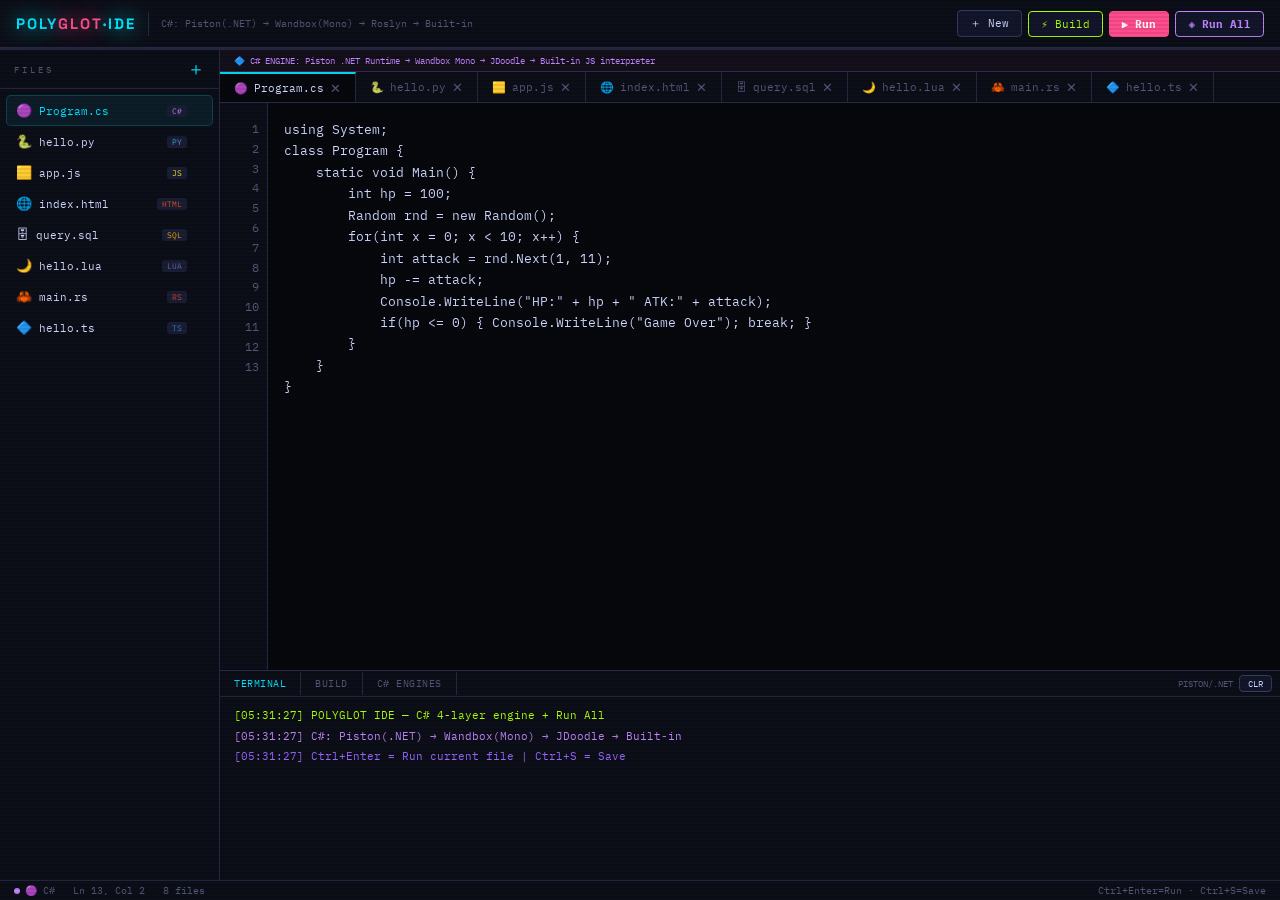
<file: index.html>
<!DOCTYPE html>
<html lang="en">
<head>
<meta charset="UTF-8">
<meta name="viewport" content="width=device-width, initial-scale=1.0">
<title>POLYGLOT IDE</title>
<link href="https://fonts.googleapis.com/css2?family=IBM+Plex+Mono:wght@300;400;600;700&family=Space+Grotesk:wght@400;700;800&display=swap" rel="stylesheet">
<style>
:root{
  --bg:#07080d;--s1:#0d0f18;--s2:#13162a;--s3:#1a1e35;
  --b1:#252942;--b2:#353a60;
  --acc:#00e5ff;--acc2:#ff4d8d;--acc3:#aaff00;--acc4:#ffaa00;--acc5:#c084fc;
  --txt:#d0d8ff;--muted:#525878;--dim:#2a2f55;
  --glow:rgba(0,229,255,0.25);
  --font-ui:'IBM Plex Mono',monospace;
  --font-logo:'Space Grotesk',sans-serif;
}
*{margin:0;padding:0;box-sizing:border-box;}
html,body{height:100%;overflow:hidden;}
body{font-family:var(--font-ui);background:var(--bg);color:var(--txt);display:flex;flex-direction:column;}
body::before{content:'';position:fixed;inset:0;background:repeating-linear-gradient(0deg,transparent,transparent 2px,rgba(0,0,0,.08) 2px,rgba(0,0,0,.08) 4px);pointer-events:none;z-index:9999;}
.topbar{display:flex;align-items:center;gap:12px;padding:0 16px;height:48px;background:var(--s1);border-bottom:1px solid var(--b1);flex-shrink:0;position:relative;z-index:10;}
.logo{font-family:var(--font-logo);font-weight:800;font-size:15px;letter-spacing:2px;color:var(--acc);text-shadow:0 0 20px var(--acc);white-space:nowrap;}
.logo span{color:var(--acc2);text-shadow:0 0 20px var(--acc2);}
.sep{width:1px;height:24px;background:var(--b1);}
.topbar-actions{display:flex;gap:6px;margin-left:auto;align-items:center;}
.btn{display:flex;align-items:center;gap:5px;padding:5px 12px;border-radius:4px;border:1px solid var(--b2);background:var(--s2);color:var(--txt);font-family:var(--font-ui);font-size:11px;cursor:pointer;transition:all .15s;white-space:nowrap;}
.btn:hover:not(:disabled){border-color:var(--acc);color:var(--acc);box-shadow:0 0 12px var(--glow);}
.btn:disabled{opacity:.35;cursor:not-allowed;}
.btn.run{background:var(--acc2);border-color:var(--acc2);color:#fff;font-weight:700;}
.btn.run:hover:not(:disabled){background:#ff1a70;box-shadow:0 0 20px rgba(255,77,141,.5);}
.btn.build{border-color:var(--acc3);color:var(--acc3);}
.btn.build:hover:not(:disabled){background:var(--acc3);color:#000;}
.btn.runall{border-color:var(--acc5);color:var(--acc5);font-weight:700;}
.btn.runall:hover:not(:disabled){background:var(--acc5);color:#000;}
.main{display:flex;flex:1;overflow:hidden;}
.sidebar{width:220px;display:flex;flex-direction:column;background:var(--s1);border-right:1px solid var(--b1);flex-shrink:0;}
.sidebar-hdr{padding:10px 14px;font-size:9px;letter-spacing:3px;color:var(--muted);text-transform:uppercase;border-bottom:1px solid var(--b1);display:flex;align-items:center;justify-content:space-between;}
.sidebar-hdr button{background:none;border:none;color:var(--acc);cursor:pointer;font-size:18px;line-height:1;transition:transform .2s;}
.sidebar-hdr button:hover{transform:rotate(90deg);}
.filelist{flex:1;overflow-y:auto;padding:6px;}
.file-item{display:flex;align-items:center;gap:7px;padding:6px 9px;border-radius:5px;cursor:pointer;font-size:11px;transition:all .12s;border:1px solid transparent;}
.file-item:hover{background:var(--s2);}
.file-item.active{background:rgba(0,229,255,.07);border-color:rgba(0,229,255,.2);}
.file-item.active .fname{color:var(--acc);}
.ficon{font-size:13px;flex-shrink:0;}
.fname{flex:1;overflow:hidden;text-overflow:ellipsis;white-space:nowrap;}
.fbadge{font-size:8px;padding:1px 5px;border-radius:3px;background:var(--s3);color:var(--muted);flex-shrink:0;}
.fdel{background:none;border:none;color:var(--muted);cursor:pointer;font-size:11px;opacity:0;transition:opacity .15s;flex-shrink:0;}
.file-item:hover .fdel{opacity:1;}
.fdel:hover{color:var(--acc2)!important;}
.editor-area{flex:1;display:flex;flex-direction:column;overflow:hidden;}
.cs-info{padding:5px 14px;background:rgba(192,132,252,.06);border-bottom:1px solid rgba(192,132,252,.2);font-size:9px;color:var(--acc5);display:none;align-items:center;gap:8px;}
.cs-info.show{display:flex;}
.tabs{display:flex;background:var(--s1);border-bottom:1px solid var(--b1);overflow-x:auto;flex-shrink:0;}
.tabs::-webkit-scrollbar{height:2px;}
.tab{display:flex;align-items:center;gap:6px;padding:7px 14px;font-size:11px;cursor:pointer;border-right:1px solid var(--b1);white-space:nowrap;color:var(--muted);transition:all .12s;flex-shrink:0;}
.tab:hover{color:var(--txt);background:var(--s2);}
.tab.active{color:var(--txt);background:var(--bg);border-top:2px solid var(--acc);}
.tab-x{background:none;border:none;color:var(--muted);cursor:pointer;font-size:13px;line-height:1;}
.tab-x:hover{color:var(--acc2);}
.editor-wrap{flex:1;display:flex;overflow:hidden;position:relative;}
.empty{position:absolute;inset:0;display:flex;flex-direction:column;align-items:center;justify-content:center;gap:14px;color:var(--muted);}
.empty-glyph{font-size:72px;opacity:.15;}
.empty-title{font-family:var(--font-logo);font-size:22px;font-weight:700;color:var(--dim);}
.linenos{width:48px;background:var(--s1);border-right:1px solid var(--b1);padding:16px 8px;text-align:right;font-size:12px;line-height:1.65;color:var(--muted);overflow:hidden;flex-shrink:0;user-select:none;}
.editor{flex:1;background:transparent;color:var(--txt);font-family:var(--font-ui);font-size:13px;line-height:1.65;padding:16px;border:none;outline:none;resize:none;overflow-y:auto;tab-size:2;white-space:pre;caret-color:var(--acc);}
.runall-bar{height:2px;background:var(--b1);flex-shrink:0;}
.runall-fill{height:100%;background:linear-gradient(90deg,var(--acc5),var(--acc));width:0%;transition:width .4s ease;}
.statusbar{display:flex;align-items:center;gap:18px;padding:3px 14px;background:var(--s1);border-top:1px solid var(--b1);font-size:10px;flex-shrink:0;}
.s-item{display:flex;align-items:center;gap:5px;color:var(--muted);}
.s-dot{width:6px;height:6px;border-radius:50%;background:var(--acc3);}
.s-dot.busy{background:var(--acc4);animation:blink 1s infinite;}
.s-dot.cs{background:var(--acc5);}
@keyframes blink{0%,100%{opacity:1}50%{opacity:.2}}
.output{height:210px;background:var(--s1);border-top:1px solid var(--b1);display:flex;flex-direction:column;flex-shrink:0;}
.out-tabs{display:flex;border-bottom:1px solid var(--b1);align-items:center;flex-shrink:0;}
.out-tab{padding:5px 14px;font-size:10px;letter-spacing:.5px;text-transform:uppercase;cursor:pointer;color:var(--muted);border-right:1px solid var(--b1);transition:color .15s;}
.out-tab:hover{color:var(--txt);}
.out-tab.active{color:var(--acc);}
.out-body{flex:1;overflow-y:auto;padding:8px 14px;font-size:11px;line-height:1.7;}
.out-line{padding:1px 0;white-space:pre-wrap;word-break:break-all;}
.out-line.err{color:#ff5555;}
.out-line.ok{color:var(--acc3);}
.out-line.inf{color:var(--acc);}
.out-line.warn{color:var(--acc4);}
.out-line.out{color:#b8c0e0;}
.out-line.sys{color:#9966ff;}
.out-line.cs{color:var(--acc5);}
.modal-bg{position:fixed;inset:0;background:rgba(0,0,0,.75);display:flex;align-items:center;justify-content:center;z-index:200;opacity:0;pointer-events:none;transition:opacity .2s;backdrop-filter:blur(6px);}
.modal-bg.open{opacity:1;pointer-events:all;}
.modal{background:var(--s1);border:1px solid var(--b2);border-radius:10px;padding:28px;width:400px;box-shadow:0 30px 60px rgba(0,0,0,.6);transform:scale(.95);transition:transform .2s;}
.modal-bg.open .modal{transform:scale(1);}
.modal h3{font-family:var(--font-logo);font-size:16px;margin-bottom:18px;color:var(--acc);}
.fg{margin-bottom:13px;}
.fl{display:block;font-size:9px;color:var(--muted);margin-bottom:5px;letter-spacing:1.5px;text-transform:uppercase;}
.fi,.fs{width:100%;padding:8px 11px;background:var(--bg);border:1px solid var(--b1);color:var(--txt);border-radius:5px;font-family:var(--font-ui);font-size:12px;transition:border-color .2s;}
.fi:focus,.fs:focus{outline:none;border-color:var(--acc);}
.fs option{background:var(--s1);}
.modal-act{display:flex;gap:8px;justify-content:flex-end;margin-top:20px;}
.spin{display:inline-block;animation:spin .6s linear infinite;}
@keyframes spin{to{transform:rotate(360deg)}}
::-webkit-scrollbar{width:5px;height:5px;}
::-webkit-scrollbar-track{background:var(--s1);}
::-webkit-scrollbar-thumb{background:var(--b1);border-radius:3px;}
</style>
</head>
<body>

<div class="topbar">
  <div class="logo">POLY<span>GLOT</span>·IDE</div>
  <div class="sep"></div>
  <div style="font-size:10px;color:var(--muted);">C#: Piston(.NET) → Wandbox(Mono) → Roslyn → Built-in</div>
  <div class="topbar-actions">
    <button class="btn" onclick="openModal()">＋ New</button>
    <button class="btn build" onclick="buildAll()">⚡ Build</button>
    <button class="btn run" id="runBtn" onclick="runCurrent()">▶ Run</button>
    <button class="btn runall" id="runAllBtn" onclick="runAll()">◈ Run All</button>
  </div>
</div>

<div class="runall-bar"><div class="runall-fill" id="raFill"></div></div>

<div class="main">
  <div class="sidebar">
    <div class="sidebar-hdr">Files<button onclick="openModal()">＋</button></div>
    <div class="filelist" id="fileList"></div>
  </div>
  <div class="editor-area">
    <div class="cs-info" id="csInfo">
      🔷 C# ENGINE: Piston .NET Runtime → Wandbox Mono → JDoodle → Built-in JS interpreter
    </div>
    <div class="tabs" id="tabBar"></div>
    <div class="editor-wrap">
      <div class="empty" id="emptyState">
        <div class="empty-glyph">⌨</div>
        <div class="empty-title">No file open</div>
        <button class="btn" onclick="openModal()" style="margin-top:4px;">＋ Create File</button>
      </div>
      <div id="lineNums" class="linenos" style="display:none"></div>
      <textarea id="ed" class="editor" style="display:none" spellcheck="false"
        oninput="onInput()" onscroll="syncScroll()" onkeydown="onKey(event)"
        onclick="updatePos()" onkeyup="updatePos()"></textarea>
    </div>
    <div class="output">
      <div class="out-tabs">
        <div class="out-tab active" id="ot0" onclick="switchTab(0)">TERMINAL</div>
        <div class="out-tab" id="ot1" onclick="switchTab(1)">BUILD</div>
        <div class="out-tab" id="ot2" onclick="showCSInfo()">C# ENGINES</div>
        <div style="margin-left:auto;padding:4px 8px;display:flex;gap:6px;align-items:center;">
          <span id="engLabel" style="font-size:9px;color:var(--muted);"></span>
          <button class="btn" style="padding:2px 8px;font-size:9px;" onclick="clearOut()">CLR</button>
        </div>
      </div>
      <div class="out-body" id="outBody"></div>
    </div>
  </div>
</div>

<div class="statusbar">
  <div class="s-item"><div class="s-dot" id="sDot"></div><span id="sLang">Ready</span></div>
  <div class="s-item" id="sPos">Ln 1, Col 1</div>
  <div class="s-item" id="sFiles">0 files</div>
  <div style="margin-left:auto;" class="s-item">Ctrl+Enter=Run · Ctrl+S=Save</div>
</div>

<div class="modal-bg" id="modal">
  <div class="modal">
    <h3>✦ New File</h3>
    <div class="fg"><label class="fl">File Name</label>
      <input class="fi" id="mName" placeholder="main.cs" onkeydown="if(event.key==='Enter')doCreate()">
    </div>
    <div class="fg"><label class="fl">Language</label>
      <select class="fs" id="mLang" onchange="autoExt()">
        <option value="javascript">JavaScript — eval()</option>
        <option value="typescript">TypeScript — transpile+eval</option>
        <option value="python">Python — Skulpt WASM</option>
        <option value="ruby">Ruby — Opal.js</option>
        <option value="lua">Lua — Fengari WASM</option>
        <option value="csharp">C# — 4-layer engine</option>
        <option value="html">HTML — preview</option>
        <option value="css">CSS — preview</option>
        <option value="sql">SQL — sql.js SQLite</option>
        <option value="brainfuck">Brainfuck — interpreter</option>
        <option value="cpp">C++ — Wandbox API</option>
        <option value="java">Java — Wandbox API</option>
        <option value="rust">Rust — Playground API</option>
        <option value="go">Go — Wandbox API</option>
      </select>
    </div>
    <div class="fg"><label class="fl">Template</label>
      <select class="fs" id="mTpl">
        <option value="blank">Blank</option>
        <option value="hello">Hello World</option>
        <option value="algo">Algorithm</option>
        <option value="fib">Fibonacci</option>
      </select>
    </div>
    <div class="modal-act">
      <button class="btn" onclick="closeModal()">Cancel</button>
      <button class="btn run" onclick="doCreate()">Create</button>
    </div>
  </div>
</div>

<script>
"use strict";

// ═══════════════════════════════════
// LANG CONFIG
// ═══════════════════════════════════
var LANGS = {
  javascript: {ext:'js',   icon:'🟨', label:'JS',   color:'#f7df1e', engine:'eval()'},
  typescript: {ext:'ts',   icon:'🔷', label:'TS',   color:'#3178c6', engine:'ts→eval'},
  python:     {ext:'py',   icon:'🐍', label:'PY',   color:'#4b9cd3', engine:'Skulpt'},
  ruby:       {ext:'rb',   icon:'💎', label:'RB',   color:'#cc342d', engine:'Opal.js'},
  lua:        {ext:'lua',  icon:'🌙', label:'LUA',  color:'#6666aa', engine:'Fengari'},
  csharp:     {ext:'cs',   icon:'🟣', label:'C#',   color:'#c084fc', engine:'Piston/.NET'},
  html:       {ext:'html', icon:'🌐', label:'HTML', color:'#e44d26', engine:'srcdoc'},
  css:        {ext:'css',  icon:'🎨', label:'CSS',  color:'#264de4', engine:'preview'},
  sql:        {ext:'sql',  icon:'🗄', label:'SQL',  color:'#f0a500', engine:'sql.js'},
  brainfuck:  {ext:'bf',   icon:'🧠', label:'BF',   color:'#7e4cc9', engine:'interp'},
  cpp:        {ext:'cpp',  icon:'⚙',  label:'C++',  color:'#9c033a', engine:'Wandbox'},
  java:       {ext:'java', icon:'☕', label:'JV',   color:'#f89820', engine:'Wandbox'},
  rust:       {ext:'rs',   icon:'🦀', label:'RS',   color:'#ce422b', engine:'Playground'},
  go:         {ext:'go',   icon:'🐹', label:'GO',   color:'#00acd7', engine:'Wandbox'},
};

// ═══════════════════════════════════
// TEMPLATES
// ═══════════════════════════════════
var TPL = {
  javascript: {
    blank: '// JavaScript\n',
    hello: 'console.log("Hello, World!");\nconsole.log("JS via eval()");\n',
    algo:  'function mergeSort(arr){\n  if(arr.length<=1)return arr;\n  var mid=Math.floor(arr.length/2);\n  return merge(mergeSort(arr.slice(0,mid)),mergeSort(arr.slice(mid)));\n}\nfunction merge(a,b){\n  var r=[],i=0,j=0;\n  while(i<a.length&&j<b.length)r.push(a[i]<=b[j]?a[i++]:b[j++]);\n  return r.concat(a.slice(i)).concat(b.slice(j));\n}\nvar arr=[38,27,43,3,9,82,10];\nconsole.log("Input:",arr.join(", "));\nconsole.log("Sorted:",mergeSort(arr).join(", "));\n',
    fib:   'var a=0,b=1,r=[];\nfor(var i=0;i<15;i++){r.push(a);var t=a+b;a=b;b=t;}\nconsole.log("Fibonacci:",r.join(", "));\nconsole.log("Sum:",r.reduce(function(x,y){return x+y;},0));\n',
  },
  typescript: {
    blank: '// TypeScript\n',
    hello: 'const msg: string = "Hello, TypeScript!";\nconsole.log(msg);\n',
    algo:  'function quickSort(arr: number[]): number[] {\n  if(arr.length<=1) return arr;\n  const p=arr[Math.floor(arr.length/2)];\n  return [...quickSort(arr.filter(x=>x<p)),...arr.filter(x=>x===p),...quickSort(arr.filter(x=>x>p))];\n}\nconst d: number[]=[64,34,25,12,22,11,90];\nconsole.log("Sorted:",quickSort(d).join(", "));\n',
    fib:   'function fib(n: number): number[] {\n  const s: number[]=[];\n  let a=0,b=1;\n  for(let i=0;i<n;i++){s.push(a);[a,b]=[b,a+b];}\n  return s;\n}\nconsole.log("Fibonacci:",fib(15).join(", "));\n',
  },
  python: {
    blank: '# Python (Skulpt)\n',
    hello: 'print("Hello, World!")\nprint(2+2)\n',
    algo:  'def qsort(a):\n    if len(a)<=1: return a\n    p=a[len(a)//2]\n    return qsort([x for x in a if x<p])+[x for x in a if x==p]+qsort([x for x in a if x>p])\nprint(qsort([38,27,43,3,9,82,10]))\n',
    fib:   'a,b,r=0,1,[]\nfor i in range(15):\n    r.append(a);a,b=b,a+b\nprint("Fibonacci:",r)\nprint("Sum:",sum(r))\n',
  },
  ruby: {
    blank: '# Ruby (Opal.js)\n',
    hello: 'puts "Hello, World!"\nputs (1..5).map{|i| i*i}.inspect\n',
    algo:  'def qs(a)\n  return a if a.length<=1\n  p=a[a.length/2]\n  [qs(a.select{|x|x<p}),a.select{|x|x==p},qs(a.select{|x|x>p})].flatten\nend\nputs qs([38,27,43,3,9,82,10]).inspect\n',
    fib:   'a,b,r=0,1,[]\n15.times{r<<a;a,b=b,a+b}\nputs r.inspect\n',
  },
  lua: {
    blank: '-- Lua (Fengari)\n',
    hello: 'print("Hello, World!")\nprint(string.format("2^10 = %d", 2^10))\n',
    algo:  'local d={38,27,43,3,9,82,10}\ntable.sort(d)\nprint("Sorted: "..table.concat(d,", "))\n',
    fib:   'local a,b,r=0,1,{}\nfor i=1,15 do r[i]=a;local t=a+b;a=b;b=t end\nprint("Fibonacci: "..table.concat(r,", "))\n',
  },
  csharp: {
    blank: 'using System;\nclass Program {\n    static void Main() {\n        \n    }\n}\n',
    hello: 'using System;\nclass Program {\n    static void Main() {\n        Console.WriteLine("Hello, World!");\n        for(int i=1;i<=5;i++)\n            Console.WriteLine("Line "+i);\n    }\n}\n',
    algo:  'using System;\nclass Program {\n    static void Main() {\n        int hp=100;\n        Random rnd=new Random();\n        for(int x=0;x<10;x++) {\n            int attack=rnd.Next(1,11);\n            hp-=attack;\n            Console.WriteLine("HP:"+hp+" ATTACK:"+attack);\n            if(hp<=0){Console.WriteLine("Game Over");break;}\n        }\n    }\n}\n',
    fib:   'using System;\nclass Program {\n    static void Main() {\n        long[] f=new long[15];\n        f[0]=0;f[1]=1;\n        for(int i=2;i<15;i++) f[i]=f[i-1]+f[i-2];\n        long sum=0;\n        for(int i=0;i<15;i++){Console.Write(f[i]+(i<14?", ":"\\n"));sum+=f[i];}\n        Console.WriteLine("Sum: "+sum);\n    }\n}\n',
  },
  html: {
    blank: '<!DOCTYPE html>\n<html>\n<head><meta charset="UTF-8"><title>Page</title></head>\n<body>\n\n</body>\n</html>\n',
    hello: '<!DOCTYPE html>\n<html>\n<head><meta charset="UTF-8"><style>body{margin:0;display:grid;place-items:center;min-height:100vh;background:#07080d;}h1{font-size:3rem;background:linear-gradient(90deg,#00e5ff,#ff4d8d);-webkit-background-clip:text;-webkit-text-fill-color:transparent;font-family:monospace;}</style></head>\n<body><h1>Hello, World!</h1></body>\n</html>\n',
    algo:  '<!DOCTYPE html><html><head><meta charset="UTF-8"><style>body{background:#07080d;font-family:monospace;padding:32px;color:#d0d8ff}.bar{display:inline-block;background:linear-gradient(0deg,#00e5ff,#ff4d8d);margin:2px;vertical-align:bottom;width:28px}</style></head><body><h2 style="color:#00e5ff">Chart</h2><div id="c"></div><script>var d=[38,27,43,3,9,82,10,55,17,64];d.forEach(function(v){var b=document.createElement("div");b.className="bar";b.style.height=v*2+"px";document.getElementById("c").appendChild(b);});<\/script></body></html>\n',
    fib:   '<!DOCTYPE html><html><head><meta charset="UTF-8"><style>body{background:#07080d;font-family:monospace;padding:32px;color:#d0d8ff}span{display:inline-block;padding:4px 8px;margin:3px;background:#13162a;border:1px solid #252942;border-radius:4px;color:#aaff00}</style></head><body><h2 style="color:#00e5ff">Fibonacci</h2><div id="o"></div><script>var a=0,b=1;for(var i=0;i<15;i++){document.getElementById("o").innerHTML+="<span>"+a+"<\/span>";var t=a+b;a=b;b=t;}<\/script></body></html>\n',
  },
  css: {
    blank: '/* CSS */\n',
    hello: 'body{font-family:sans-serif;background:#07080d;color:#d0d8ff;display:grid;place-items:center;min-height:100vh;}\nh1{background:linear-gradient(90deg,#00e5ff,#ff4d8d);-webkit-background-clip:text;-webkit-text-fill-color:transparent;font-size:2.5rem;}\n',
    algo:  '.card{background:#13162a;border:1px solid #252942;border-radius:12px;padding:24px;transition:transform .2s;}\n.card:hover{transform:translateY(-4px);}\n',
    fib:   '/* no fib template for CSS */\n',
  },
  sql: {
    blank: '-- SQLite (sql.js)\n',
    hello: 'CREATE TABLE hello(id INTEGER PRIMARY KEY, msg TEXT);\nINSERT INTO hello(msg) VALUES("Hello!"),("SQL works!");\nSELECT * FROM hello;\n',
    algo:  'WITH RECURSIVE cnt(n) AS(SELECT 2 UNION ALL SELECT n+1 FROM cnt WHERE n<30)\nSELECT n AS prime FROM cnt WHERE NOT EXISTS(SELECT 1 FROM cnt d WHERE d.n>1 AND d.n<cnt.n AND cnt.n%d.n=0);\n',
    fib:   'WITH RECURSIVE fib(a,b,step) AS(SELECT 0,1,0 UNION ALL SELECT b,a+b,step+1 FROM fib WHERE step<14)\nSELECT a AS fibonacci FROM fib;\n',
  },
  brainfuck: {
    blank: '[ Brainfuck ]\n',
    hello: '++++++++[>++++[>++>+++>+++>+<<<<-]>+>+>->>+[<]<-]>>.>---.+++++++..+++.>>.<-.<.+++.------.--------.>>+.>++.',
    algo:  '',
    fib:   '',
  },
  cpp: {
    blank: '#include <iostream>\nusing namespace std;\nint main(){\n    \n    return 0;\n}\n',
    hello: '#include <iostream>\nusing namespace std;\nint main(){\n    cout<<"Hello, World!"<<endl;\n    return 0;\n}\n',
    algo:  '#include <iostream>\n#include <vector>\nusing namespace std;\nvoid qs(vector<int>&a,int lo,int hi){\n  if(lo>=hi)return;\n  int p=a[hi],i=lo-1;\n  for(int j=lo;j<hi;j++)if(a[j]<=p)swap(a[++i],a[j]);\n  swap(a[i+1],a[hi]);int m=i+1;\n  qs(a,lo,m-1);qs(a,m+1,hi);\n}\nint main(){\n  vector<int>v={64,34,25,12,22,11,90};\n  qs(v,0,v.size()-1);\n  for(int x:v)cout<<x<<" ";\n  cout<<endl;return 0;\n}\n',
    fib:   '#include <iostream>\nusing namespace std;\nint main(){\n  long long a=0,b=1;\n  for(int i=0;i<15;i++){cout<<a<<(i<14?", ":"\\n");long long t=a+b;a=b;b=t;}\n  return 0;\n}\n',
  },
  java: {
    blank: 'public class Main{\n    public static void main(String[] args){\n        \n    }\n}\n',
    hello: 'public class Main{\n    public static void main(String[] args){\n        System.out.println("Hello, World!");\n    }\n}\n',
    algo:  'import java.util.*;\npublic class Main{\n  public static void main(String[] args){\n    int[] d={64,34,25,12,22,11,90};\n    Arrays.sort(d);\n    System.out.println(Arrays.toString(d));\n  }\n}\n',
    fib:   'import java.util.*;\npublic class Main{\n  public static void main(String[] args){\n    long[] f=new long[15];f[0]=0;f[1]=1;\n    for(int i=2;i<15;i++)f[i]=f[i-1]+f[i-2];\n    System.out.println(Arrays.toString(f));\n  }\n}\n',
  },
  rust: {
    blank: 'fn main(){\n    \n}\n',
    hello: 'fn main(){\n    println!("Hello, World!");\n}\n',
    algo:  'fn main(){\n    let mut v=vec![64,34,25,12,22,11,90];\n    v.sort();\n    println!("{:?}",v);\n}\n',
    fib:   'fn main(){\n    let mut f=vec![0u64,1];\n    for i in 2..15{f.push(f[i-1]+f[i-2]);}\n    println!("{:?}",f);\n}\n',
  },
  go: {
    blank: 'package main\nimport "fmt"\nfunc main(){\n    \n}\n',
    hello: 'package main\nimport "fmt"\nfunc main(){\n    fmt.Println("Hello, World!")\n}\n',
    algo:  'package main\nimport("fmt";"sort")\nfunc main(){\n    d:=[]int{64,34,25,12,22,11,90}\n    sort.Ints(d)\n    fmt.Println(d)\n}\n',
    fib:   'package main\nimport "fmt"\nfunc main(){\n    f:=make([]int,15);f[0]=0;f[1]=1\n    for i:=2;i<15;i++{f[i]=f[i-1]+f[i-2]}\n    fmt.Println(f)\n}\n',
  },
};

// ═══════════════════════════════════
// STATE
// ═══════════════════════════════════
var files = {};
var tabs  = [];
var active = null;

// ═══════════════════════════════════
// ENGINE: JavaScript
// ═══════════════════════════════════
function execJS(code) {
  var out = [];
  var con = {
    log:   function() { out.push({t:'out', v:Array.from(arguments).map(fmtV).join(' ')}); },
    error: function() { out.push({t:'err', v:'Error: '+Array.from(arguments).join(' ')}); },
    warn:  function() { out.push({t:'warn',v:'Warn: '+Array.from(arguments).join(' ')}); },
    info:  function() { out.push({t:'inf', v:Array.from(arguments).join(' ')}); },
  };
  try { new Function('console', code)(con); }
  catch(e) { out.push({t:'err', v:'RuntimeError: '+e.message}); }
  return out;
}
function fmtV(v) {
  if(v===null) return 'null';
  if(v===undefined) return 'undefined';
  if(typeof v==='string') return v;
  if(Array.isArray(v)) return '['+v.map(fmtV).join(', ')+']';
  try { return JSON.stringify(v); } catch(e) { return String(v); }
}

// ═══════════════════════════════════
// ENGINE: TypeScript
// ═══════════════════════════════════
function execTS(code) {
  var js = code
    .replace(/^interface\s+\w+[^{]*\{[^}]*\}/gm, '')
    .replace(/^type\s+\w+\s*=[^\n]+/gm, '')
    .replace(/\b(private|public|protected|readonly|abstract|override)\s+/g, '')
    .replace(/:\s*(string|number|boolean|void|any|never|unknown|null|undefined|object)\s*(?=\s*[=,);>\n{])/g, '')
    .replace(/\)\s*:\s*\w[\w<>\[\]|& ]*\s*\{/g, ') {')
    .replace(/\bas\s+\w[\w<>\[\]]*\b/g, '')
    .replace(/(\w)!/g, '$1')
    .replace(/function\s+(\w+)\s*<[^(]*>/g, 'function $1');
  return execJS(js);
}

// ═══════════════════════════════════
// ENGINE: Python (Skulpt)
// ═══════════════════════════════════
function execPython(code) {
  return new Promise(function(resolve) {
    function run() {
      var out = [];
      Sk.configure({
        output: function(txt) {
          txt.split('\n').forEach(function(l) { if(l) out.push({t:'out',v:l}); });
        },
        read: function(x) {
          if(Sk.builtinFiles && Sk.builtinFiles.files[x]) return Sk.builtinFiles.files[x];
          throw new Error("File not found: '"+x+"'");
        },
        execLimit: 10000,
      });
      Sk.misceval.asyncToPromise(function() {
        return Sk.importMainWithBody('<stdin>', false, code, true);
      }).then(
        function() { resolve(out.length ? out : [{t:'inf',v:'(no output)'}]); },
        function(e) { out.push({t:'err',v:'PythonError: '+e.toString()}); resolve(out); }
      );
    }
    if(window.Sk) { run(); return; }
    var s1 = document.createElement('script');
    s1.src = 'https://skulpt.org/js/skulpt.min.js';
    s1.onload = function() {
      var s2 = document.createElement('script');
      s2.src = 'https://skulpt.org/js/skulpt-stdlib.js';
      s2.onload = run;
      s2.onerror = function() { resolve([{t:'err',v:'Skulpt stdlib failed'}]); };
      document.head.appendChild(s2);
    };
    s1.onerror = function() { resolve([{t:'err',v:'Skulpt failed to load'}]); };
    document.head.appendChild(s1);
  });
}

// ═══════════════════════════════════
// ENGINE: Ruby (Opal)
// ═══════════════════════════════════
function execRuby(code) {
  return new Promise(function(resolve) {
    function run() {
      try {
        var out = [];
        Opal.config.unsupported_features_severity = 'ignore';
        var js = Opal.compile(code);
        var fn = new Function('Opal',
          'var _o=[];' +
          'if(Opal.gvars.$stdout){Opal.gvars.$stdout.$write=function(s){_o.push(s);return s.length;};}' +
          'try{'+js+'}catch(e){_o.push("Error: "+e.message);}' +
          'return _o;'
        );
        fn(Opal).forEach(function(line) {
          line.split('\n').forEach(function(l) { if(l) out.push({t:'out',v:l}); });
        });
        resolve(out.length ? out : [{t:'inf',v:'(no output)'}]);
      } catch(e) { resolve([{t:'err',v:'RubyError: '+e.message}]); }
    }
    if(window.Opal) { run(); return; }
    var s = document.createElement('script');
    s.src = 'https://cdn.opalrb.com/opal/current/opal.min.js';
    s.onload = function() {
      var s2 = document.createElement('script');
      s2.src = 'https://cdn.opalrb.com/opal/current/opal-parser.min.js';
      s2.onload = run;
      s2.onerror = run;
      document.head.appendChild(s2);
    };
    s.onerror = function() { resolve([{t:'err',v:'Opal.js failed'}]); };
    document.head.appendChild(s);
  });
}

// ═══════════════════════════════════
// ENGINE: Lua (Fengari)
// ═══════════════════════════════════
function execLua(code) {
  return new Promise(function(resolve) {
    function run() {
      try {
        var out = [];
        var L = fengari.lauxlib.luaL_newstate();
        fengari.lualib.luaL_openlibs(L);
        var lua = fengari.lua, fg = fengari.fengari;
        lua.lua_pushcfunction(L, function(ls) {
          var n = lua.lua_gettop(ls), parts = [];
          for(var i=1;i<=n;i++) {
            var v = lua.lua_tostring(ls,i);
            parts.push(v ? fg.to_jsstring(v) : String(lua.lua_type(ls,i)));
          }
          out.push({t:'out',v:parts.join('\t')});
          return 0;
        });
        lua.lua_setglobal(L, fg.to_luastring('print'));
        var r = fengari.lauxlib.luaL_dostring(L, fg.to_luastring(code));
        if(r !== lua.LUA_OK) {
          var err = fg.to_jsstring(lua.lua_tostring(L,-1));
          out.push({t:'err',v:'LuaError: '+err});
        }
        resolve(out.length ? out : [{t:'inf',v:'(no output)'}]);
      } catch(e) { resolve([{t:'err',v:'LuaError: '+e.message}]); }
    }
    if(window.fengari) { run(); return; }
    var s = document.createElement('script');
    s.src = 'https://fengari.io/static/js/fengari-web.js';
    s.onload = run;
    s.onerror = function() { resolve([{t:'err',v:'Fengari failed'}]); };
    document.head.appendChild(s);
  });
}

// ═══════════════════════════════════
// ENGINE: SQL (sql.js)
// ═══════════════════════════════════
var SQL_ENGINE = null;
function execSQL(code) {
  return new Promise(function(resolve) {
    function run() {
      var out = [];
      try {
        var db = new SQL_ENGINE.Database();
        var stmts = code.split(';').map(function(s){return s.trim();}).filter(Boolean);
        stmts.forEach(function(stmt) {
          try {
            var res = db.exec(stmt);
            if(res.length) {
              res.forEach(function(r) {
                out.push({t:'inf', v:'┌ '+r.columns.join(' | ')});
                r.values.forEach(function(row) {
                  out.push({t:'out', v:'| '+row.join(' | ')});
                });
                out.push({t:'inf', v:'└─ '+r.values.length+' row(s)'});
              });
            } else {
              out.push({t:'ok', v:'OK: '+stmt.substring(0,50)});
            }
          } catch(e) { out.push({t:'err', v:'SQL: '+e.message}); }
        });
        db.close();
        resolve(out.length ? out : [{t:'inf',v:'(no output)'}]);
      } catch(e) { resolve([{t:'err',v:'sql.js: '+e.message}]); }
    }
    function loadAndRun() {
      if(SQL_ENGINE) { run(); return; }
      initSqlJs({locateFile: function(f){ return 'https://cdnjs.cloudflare.com/ajax/libs/sql.js/1.10.3/'+f; }})
        .then(function(eng){ SQL_ENGINE=eng; run(); })
        .catch(function(e){ resolve([{t:'err',v:'sql.js init: '+e.message}]); });
    }
    if(window.initSqlJs) { loadAndRun(); return; }
    var s = document.createElement('script');
    s.src = 'https://cdnjs.cloudflare.com/ajax/libs/sql.js/1.10.3/sql-wasm.js';
    s.onload = loadAndRun;
    s.onerror = function() { resolve([{t:'err',v:'sql.js failed to load'}]); };
    document.head.appendChild(s);
  });
}

// ═══════════════════════════════════
// ENGINE: HTML
// ═══════════════════════════════════
function execHTML(code) {
  var w = window.open('', '_blank');
  if(!w) return Promise.resolve([{t:'warn',v:'Popup blocked! Allow popups.'}]);
  w.document.write(code);
  w.document.close();
  return Promise.resolve([{t:'ok',v:'HTML opened in new tab'}]);
}

// ═══════════════════════════════════
// ENGINE: CSS
// ═══════════════════════════════════
function execCSS(code) {
  var html = '<!DOCTYPE html><html><head><meta charset="UTF-8"><style>body{font-family:monospace;background:#07080d;color:#d0d8ff;padding:32px;}\n'+code+'</style></head><body><h1>CSS Preview</h1><p>Sample paragraph</p><div class="card">Card element</div></body></html>';
  var w = window.open('', '_blank');
  if(!w) return Promise.resolve([{t:'warn',v:'Popup blocked!'}]);
  w.document.write(html);
  w.document.close();
  return Promise.resolve([{t:'ok',v:'CSS preview opened'}]);
}

// ═══════════════════════════════════
// ENGINE: Brainfuck
// ═══════════════════════════════════
function execBrainfuck(code) {
  var clean = code.replace(/[^><+\-.,[\]]/g,'');
  var mem = new Uint8Array(30000);
  var mp=0, ip=0, ops=0, output='';
  var jumps={}, stack=[];
  for(var i=0;i<clean.length;i++){
    if(clean[i]==='[') stack.push(i);
    else if(clean[i]===']'){
      var j=stack.pop();
      if(j===undefined) return [{t:'err',v:'Unmatched ]'}];
      jumps[j]=i; jumps[i]=j;
    }
  }
  if(stack.length) return [{t:'err',v:'Unmatched ['}];
  while(ip<clean.length && ops<5000000){
    ops++;
    switch(clean[ip]){
      case '>': mp=(mp+1)%30000; break;
      case '<': mp=(mp-1+30000)%30000; break;
      case '+': mem[mp]=(mem[mp]+1)&0xFF; break;
      case '-': mem[mp]=(mem[mp]-1+256)&0xFF; break;
      case '.': output+=String.fromCharCode(mem[mp]); break;
      case ',': mem[mp]=0; break;
      case '[': if(!mem[mp]) ip=jumps[ip]; break;
      case ']': if(mem[mp])  ip=jumps[ip]; break;
    }
    ip++;
  }
  var out=[];
  if(ops>=5000000) out.push({t:'warn',v:'5M ops limit reached'});
  if(output) output.split('\n').forEach(function(l){out.push({t:'out',v:l});});
  else out.push({t:'inf',v:'(no output)'});
  return Promise.resolve(out);
}

// ═══════════════════════════════════
// ENGINE: Wandbox (C++/Java/Go)
// ═══════════════════════════════════
function execWandbox(code, compiler, options) {
  options = options || '';
  var out = [{t:'inf',v:'Wandbox ('+compiler+')...'}];
  return fetch('https://wandbox.org/api/compile.json', {
    method: 'POST',
    headers: {'Content-Type':'application/json'},
    body: JSON.stringify({compiler:compiler, code:code, options:options, stdin:''}),
    signal: AbortSignal.timeout(30000),
  }).then(function(r){ return r.json(); }).then(function(d){
    if(d.program_output) d.program_output.split('\n').forEach(function(l){if(l)out.push({t:'out',v:l});});
    if(d.compiler_error) d.compiler_error.split('\n').forEach(function(l){if(l)out.push({t:'err',v:l});});
    if(d.program_error)  d.program_error.split('\n').forEach(function(l){if(l)out.push({t:'err',v:l});});
    if(!d.program_output && !d.compiler_error && !d.program_error) out.push({t:'inf',v:'(no output)'});
    else if(!d.compiler_error) out.push({t:'ok',v:'Wandbox OK'});
    return out;
  }).catch(function(e){ out.push({t:'err',v:'Wandbox: '+e.message}); return out; });
}
function execCPP(code)  { return execWandbox(code,'gcc-head','-std=c++20 -O2'); }
function execJava(code) { return execWandbox(code,'openjdk-head',''); }
function execGo(code)   { return execWandbox(code,'go-head',''); }

// ═══════════════════════════════════
// ENGINE: Rust Playground
// ═══════════════════════════════════
function execRust(code) {
  var out = [{t:'inf',v:'Rust Playground...'}];
  return fetch('https://play.rust-lang.org/execute', {
    method: 'POST',
    headers: {'Content-Type':'application/json'},
    body: JSON.stringify({channel:'stable',mode:'debug',edition:'2021',crateType:'bin',tests:false,code:code,backtrace:false}),
    signal: AbortSignal.timeout(30000),
  }).then(function(r){ return r.json(); }).then(function(d){
    if(d.stdout) d.stdout.split('\n').forEach(function(l){if(l)out.push({t:'out',v:l});});
    if(d.stderr) d.stderr.split('\n').forEach(function(l){
      if(l && !l.startsWith('   Compiling') && !l.startsWith('    Finished'))
        out.push({t:l.includes('error')?'err':'warn',v:l});
    });
    if(!d.stdout && !d.stderr) out.push({t:'inf',v:'(no output)'});
    if(d.stdout) out.push({t:'ok',v:'Rust OK'});
    return out;
  }).catch(function(e){ out.push({t:'err',v:'Rust: '+e.message}); return out; });
}

// ═══════════════════════════════════
// ENGINE: C# — 4-layer
// ═══════════════════════════════════

// Layer 1: Piston API (free, real .NET)
function tryPiston(code) {
  return fetch('https://emkc.org/api/v2/piston/execute', {
    method: 'POST',
    headers: {'Content-Type':'application/json'},
    body: JSON.stringify({
      language: 'csharp', version: '*',
      files: [{name:'Program.cs', content:code}],
      stdin:'', args:[], compile_timeout:15000, run_timeout:10000,
    }),
    signal: AbortSignal.timeout(20000),
  }).then(function(r){
    if(!r.ok) return null;
    return r.json();
  }).then(function(d){
    if(!d || d.message) return null;
    var out = [];
    if(d.compile && d.compile.stderr && d.compile.code !== 0) return null;
    if(d.run && d.run.stdout) {
      d.run.stdout.split('\n').forEach(function(l){ if(l!=='' || out.length) out.push({t:'out',v:l}); });
    }
    if(d.run && d.run.stderr) {
      d.run.stderr.split('\n').forEach(function(l){ if(l) out.push({t:'err',v:l}); });
    }
    if(!out.length) return null;
    out.push({t:'cs',v:'Layer 1: Piston (.NET Runtime) OK'});
    return out;
  }).catch(function(){ return null; });
}

// Layer 2: Wandbox Mono
function tryWandboxCS(code) {
  return fetch('https://wandbox.org/api/compile.json', {
    method: 'POST',
    headers: {'Content-Type':'application/json'},
    body: JSON.stringify({compiler:'mono-head', code:code, options:'', stdin:''}),
    signal: AbortSignal.timeout(25000),
  }).then(function(r){ return r.json(); }).then(function(d){
    var out = [];
    if(d.compiler_error && !d.program_output) return null;
    if(d.program_output) d.program_output.split('\n').forEach(function(l){if(l)out.push({t:'out',v:l});});
    if(d.compiler_error) d.compiler_error.split('\n').forEach(function(l){if(l)out.push({t:'warn',v:l});});
    if(!out.length) return null;
    out.push({t:'cs',v:'Layer 2: Wandbox Mono OK'});
    return out;
  }).catch(function(){ return null; });
}

// Layer 3: JDoodle (Mono)
function tryJDoodle(code) {
  return fetch('https://api.jdoodle.com/v1/execute', {
    method: 'POST',
    headers: {'Content-Type':'application/json'},
    body: JSON.stringify({script:code, language:'csharp', versionIndex:'3'}),
    signal: AbortSignal.timeout(15000),
  }).then(function(r){
    if(!r.ok) return null;
    return r.json();
  }).then(function(d){
    if(!d || d.error || d.statusCode===401) return null;
    if(!d.output) return null;
    var out = [];
    d.output.split('\n').forEach(function(l){ if(l) out.push({t:'out',v:l}); });
    out.push({t:'cs',v:'Layer 3: JDoodle (Mono) OK'});
    return out;
  }).catch(function(){ return null; });
}

// Layer 4: Built-in JS interpreter (always works)
function builtinCS(code) {
  var out = [];
  try {
    var src = code.replace(/^\s*using\s+[^;]+;\s*$/gm,'');

    // Extract helper methods
    var helpers = [];
    var mRe = /static\s+(?:bool|int|long|double|float|string|void|char)\s+(\w+)\s*\(([^)]*)\)\s*\{/g;
    var mm;
    while((mm = mRe.exec(src)) !== null){
      if(mm[1]==='Main') continue;
      var bs = mm.index + mm[0].length;
      helpers.push({name:mm[1], params:mm[2], body:extractBody(src,bs)});
    }

    // Extract Main body
    var mainMatch = /static\s+(?:void|async\s+Task)\s+Main\s*\([^)]*\)\s*\{/.exec(src);
    if(!mainMatch){ out.push({t:'err',v:'C#: Main() not found'}); return out; }
    var mb = src.indexOf('{', mainMatch.index) + 1;
    var mainBody = extractBody(src, mb);

    function xp(cs) {
      var js = cs;
      // String interpolation
      js = js.replace(/\$"((?:[^"\\]|\\.)*)"/g, function(_,s){ return '`'+s.replace(/\{([^}]+)\}/g,'${$1}')+'`'; });
      // Console
      js = js.replace(/Console\.WriteLine\s*\(\s*\)\s*;/g,'__pl("");');
      js = js.replace(/Console\.WriteLine\s*\(([^;]+?)\)\s*;/g,'__pl($1);');
      js = js.replace(/Console\.Write\s*\(([^;]+?)\)\s*;/g,'__pw($1);');
      // Random
      js = js.replace(/new\s+Random\s*\(\s*\)/g,'__rnd()');
      js = js.replace(/new\s+Random\s*\(([^)]+)\)/g,'__rnd($1)');
      js = js.replace(/(\w+)\.Next\s*\(([^,)]+),([^)]+)\)/g,'__nx($1,$2,$3)');
      js = js.replace(/(\w+)\.Next\s*\(([^)]+)\)/g,'__nx($1,0,$2)');
      js = js.replace(/(\w+)\.NextDouble\s*\(\s*\)/g,'Math.random()');
      // Types
      js = js.replace(/\b(int|long|double|float|string|bool|char|var|decimal|uint|byte|short)\[\]\s+(\w+)\s*=/g,'let $2 =');
      js = js.replace(/\b(int|long|double|float|string|bool|char|var|decimal|uint|byte|short)\s+(\w+)\s*=/g,'let $2 =');
      js = js.replace(/for\s*\(\s*(int|long|var|uint|byte|short)\s+/g,'for(let ');
      js = js.replace(/new\s+(?:int|long|double|float|string|bool|char)\s*\[\s*\]\s*\{([^}]*)\}/g,'[$1]');
      js = js.replace(/new\s+(?:int|long|double|float|string|bool|char)\s*\[([^\]]+)\]/g,'new Array(Math.floor($1)).fill(0)');
      // Math
      js = js.replace(/Math\.Sqrt\s*\(/g,'Math.sqrt(').replace(/Math\.Abs\s*\(/g,'Math.abs(');
      js = js.replace(/Math\.Pow\s*\(/g,'Math.pow(').replace(/Math\.Floor\s*\(/g,'Math.floor(');
      js = js.replace(/Math\.Ceiling\s*\(/g,'Math.ceil(').replace(/Math\.Round\s*\(/g,'Math.round(');
      js = js.replace(/Math\.Max\s*\(/g,'Math.max(').replace(/Math\.Min\s*\(/g,'Math.min(');
      // String methods
      js = js.replace(/\.Length\b/g,'.length').replace(/\.Count\b/g,'.length');
      js = js.replace(/\.ToString\s*\(\s*\)/g,'.toString()');
      js = js.replace(/\.ToUpper\s*\(\s*\)/g,'.toUpperCase()');
      js = js.replace(/\.ToLower\s*\(\s*\)/g,'.toLowerCase()');
      js = js.replace(/\.Trim\s*\(\s*\)/g,'.trim()');
      js = js.replace(/\.Contains\s*\(/g,'.includes(');
      js = js.replace(/\.StartsWith\s*\(/g,'.startsWith(');
      js = js.replace(/\.EndsWith\s*\(/g,'.endsWith(');
      js = js.replace(/\.IndexOf\s*\(/g,'.indexOf(');
      js = js.replace(/\.Replace\s*\(/g,'.replaceAll(');
      js = js.replace(/\.Substring\s*\(/g,'.substring(');
      js = js.replace(/int\.Parse\s*\(/g,'parseInt(');
      js = js.replace(/double\.Parse\s*\(/g,'parseFloat(');
      js = js.replace(/Convert\.ToInt32\s*\(/g,'Math.round(');
      js = js.replace(/string\.Join\s*\("([^"]*)"\s*,\s*([^)]+)\)/g,'Array.from($2).join("$1")');
      js = js.replace(/String\.Empty\b/g,'""');
      js = js.replace(/Environment\.NewLine\b/g,'"\\n"');
      js = js.replace(/Console\.Clear\s*\(\s*\)\s*;/g,'');
      // Cast
      js = js.replace(/\(\s*(?:int|long|double|float|string|bool|char|decimal)\s*\)\s*/g,'');
      // Access mods
      js = js.replace(/\b(?:private|public|protected|readonly|abstract|override)\s+/g,'');
      // Typed params
      js = js.replace(/\b(?:int|long|double|float|string|bool|char|var|decimal)\s+(\w+)(?=\s*[,)])/g,'$1');
      return js;
    }

    var fullJS = '';
    helpers.forEach(function(m){
      var p = m.params.replace(/\b(?:int|long|double|float|string|bool|char|var|decimal)\s+(\w+)/g,'$1');
      fullJS += 'function '+m.name+'('+p+'){\n'+xp(m.body)+'\n}\n';
    });
    fullJS += xp(mainBody);

    var lines = [], wbuf = [];
    function mkRnd(seed){
      var s = ((seed !== undefined ? seed : Math.random()*2147483647)|0)||12345;
      return { _s:s, ni:function(a,b){ this._s=Math.imul(this._s,1664525)+1013904223|0; return Math.abs(this._s)%(b-a)+a; }};
    }
    var fn = new Function('__pl','__pw','__rnd','__nx','Math','parseInt','parseFloat','"use strict";\n'+fullJS);
    fn(
      function(v){ var p=wbuf.splice(0).join(''); (p+csStr(v)).split('\n').forEach(function(l){lines.push({t:'out',v:l});}); },
      function(v){ wbuf.push(csStr(v)); },
      function(s){ return mkRnd(s); },
      function(r,a,b){ return (r&&r.ni?r:mkRnd()).ni(a|0,b|0); },
      Math, parseInt, parseFloat
    );
    if(wbuf.length) wbuf.join('').split('\n').forEach(function(l){lines.push({t:'out',v:l});});
    lines.forEach(function(l){out.push(l);});
    if(!lines.length) out.push({t:'inf',v:'(no output)'});
    out.push({t:'cs',v:'Layer 4: Built-in interpreter OK'});
  } catch(e) {
    out.push({t:'err',v:'C# Error: '+e.message});
  }
  return out;
}

function extractBody(src, start){
  var depth=1, i=start;
  while(i<src.length && depth>0){
    if(src[i]==='"'){ i++; while(i<src.length && src[i]!=='"'){if(src[i]==='\\')i++;i++;} }
    else if(src[i]==="'"){ i++; while(i<src.length && src[i]!=="'"){if(src[i]==='\\')i++;i++;} }
    else if(src[i]==='{') depth++;
    else if(src[i]==='}'){depth--;if(!depth)break;}
    i++;
  }
  return src.slice(start,i);
}
function csStr(v){ if(v==null)return''; if(typeof v==='boolean')return v?'True':'False'; return String(v); }

// Main C# executor — tries layers in order
function execCSharp(code) {
  var hdr = [{t:'cs',v:'C# engine: trying Piston (.NET) → Wandbox (Mono) → JDoodle → Built-in'}];
  return tryPiston(code).then(function(r){
    if(r) return hdr.concat(r);
    hdr.push({t:'warn',v:'Piston unavailable, trying Wandbox Mono...'});
    return tryWandboxCS(code).then(function(r2){
      if(r2) return hdr.concat(r2);
      hdr.push({t:'warn',v:'Wandbox unavailable, trying JDoodle...'});
      return tryJDoodle(code).then(function(r3){
        if(r3) return hdr.concat(r3);
        hdr.push({t:'warn',v:'Remote APIs unavailable, using built-in interpreter...'});
        return hdr.concat(builtinCS(code));
      });
    });
  });
}

// ═══════════════════════════════════
// DISPATCHER
// ═══════════════════════════════════
function executeFile(name) {
  var f = files[name];
  if(!f) return Promise.resolve([]);
  switch(f.lang){
    case 'javascript': return Promise.resolve(execJS(f.code));
    case 'typescript': return Promise.resolve(execTS(f.code));
    case 'python':     return execPython(f.code);
    case 'ruby':       return execRuby(f.code);
    case 'lua':        return execLua(f.code);
    case 'csharp':     return execCSharp(f.code);
    case 'html':       return execHTML(f.code);
    case 'css':        return execCSS(f.code);
    case 'sql':        return execSQL(f.code);
    case 'brainfuck':  return Promise.resolve(execBrainfuck(f.code));
    case 'cpp':        return execCPP(f.code);
    case 'java':       return execJava(f.code);
    case 'rust':       return execRust(f.code);
    case 'go':         return execGo(f.code);
    default: return Promise.resolve([{t:'warn',v:'No engine for: '+f.lang}]);
  }
}

// ═══════════════════════════════════
// RUN CURRENT
// ═══════════════════════════════════
function runCurrent() {
  if(!active || !files[active]){ log('No file open','warn'); return; }
  save();
  var f = files[active];
  var m = LANGS[f.lang];
  var btn = document.getElementById('runBtn');
  btn.disabled = true;
  btn.innerHTML = '<span class="spin">⟳</span> Running...';
  document.getElementById('sDot').className = 's-dot busy';
  log('▶ '+active+' ['+m.engine+']','inf');
  executeFile(active).then(function(out){
    out.forEach(function(o){ log(o.v, o.t); });
    btn.disabled = false;
    btn.innerHTML = '▶ Run';
    document.getElementById('sDot').className = 's-dot'+(f.lang==='csharp'?' cs':'');
  }).catch(function(e){
    log('Error: '+e.message,'err');
    btn.disabled = false;
    btn.innerHTML = '▶ Run';
    document.getElementById('sDot').className = 's-dot';
  });
}

// ═══════════════════════════════════
// RUN ALL
// ═══════════════════════════════════
function runAll() {
  save();
  var fnames = Object.keys(files);
  if(!fnames.length){ log('No files','warn'); return; }

  var runBtn    = document.getElementById('runBtn');
  var runAllBtn = document.getElementById('runAllBtn');
  var fill      = document.getElementById('raFill');
  runBtn.disabled    = true;
  runAllBtn.disabled = true;
  runAllBtn.innerHTML = '<span class="spin">◈</span> Running All...';
  document.getElementById('sDot').className = 's-dot busy';

  log('','sys');
  log('◈ RUN ALL — '+fnames.length+' file(s)', 'sys');
  log('─────────────────────────────────────────', 'sys');

  var idx = 0;
  var results = [];

  function next() {
    if(idx >= fnames.length) {
      fill.style.width = '100%';
      setTimeout(function(){ fill.style.width='0%'; }, 1500);
      log('', 'sys');
      log('─────────────────────────────────────────', 'sys');
      var ok = results.filter(function(r){return r.ok;}).length;
      log('◈ DONE — '+ok+'/'+fnames.length+' passed', ok===fnames.length?'ok':'warn');
      results.forEach(function(r){
        log('  '+(r.ok?'✓':'✗')+' '+r.name, r.ok?'ok':'err');
      });
      runBtn.disabled    = false;
      runAllBtn.disabled = false;
      runAllBtn.innerHTML = '◈ Run All';
      document.getElementById('sDot').className = 's-dot';
      return;
    }
    fill.style.width = (idx/fnames.length*100)+'%';
    var name = fnames[idx];
    var f = files[name];
    var m = LANGS[f.lang];
    log('', 'sys');
    log('['+(idx+1)+'/'+fnames.length+'] ▶ '+name+' ['+m.engine+']', 'sys');
    executeFile(name).then(function(out){
      var hasErr = false;
      out.forEach(function(o){ log('  '+o.v, o.t); if(o.t==='err') hasErr=true; });
      results.push({name:name, ok:!hasErr});
      log('  '+(hasErr?'✗ FAILED':'✓ OK')+': '+name, hasErr?'err':'ok');
      idx++;
      next();
    }).catch(function(e){
      log('  ✗ ERROR: '+e.message,'err');
      results.push({name:name, ok:false});
      idx++;
      next();
    });
  }
  next();
}

// ═══════════════════════════════════
// BUILD ALL
// ═══════════════════════════════════
function buildAll() {
  var fns = Object.keys(files);
  if(!fns.length){ log('No files','warn'); return; }
  switchTab(1);
  log('⚡ Build started...','inf');
  fns.forEach(function(n, i){
    setTimeout(function(){
      var m = LANGS[files[n].lang];
      log('  ✓ '+n+' ['+m.engine+']','ok');
      if(i===fns.length-1) log('Build complete — '+fns.length+' files','ok');
    }, i*80);
  });
}

// ═══════════════════════════════════
// FILE OPERATIONS
// ═══════════════════════════════════
function save() {
  if(active && files[active]) files[active].code = document.getElementById('ed').value;
}
function openModal() {
  document.getElementById('modal').classList.add('open');
  setTimeout(function(){ document.getElementById('mName').focus(); }, 150);
}
function closeModal() {
  document.getElementById('modal').classList.remove('open');
  document.getElementById('mName').value = '';
}
function autoExt() {
  var lang = document.getElementById('mLang').value;
  var m = LANGS[lang];
  var ni = document.getElementById('mName');
  var cur = ni.value;
  if(!cur || cur.startsWith('.')) ni.value = 'untitled.'+m.ext;
  else ni.value = cur.replace(/\.[^.]*$/,'') + '.'+m.ext;
}
function doCreate() {
  var name = document.getElementById('mName').value.trim();
  var lang = document.getElementById('mLang').value;
  var tpl  = document.getElementById('mTpl').value;
  var m    = LANGS[lang];
  if(!name) name = 'untitled.'+m.ext;
  if(name.indexOf('.')<0) name += '.'+m.ext;
  if(files[name]){ log('"'+name+'" already exists','warn'); closeModal(); openFile(name); return; }
  var code = (TPL[lang] && TPL[lang][tpl]) || (TPL[lang] && TPL[lang].blank) || '';
  files[name] = {name:name, lang:lang, code:code};
  log('Created: '+name+' ['+m.engine+']','ok');
  closeModal();
  renderSidebar();
  openFile(name);
}
function deleteFile(name, e) {
  e.stopPropagation();
  delete files[name];
  tabs = tabs.filter(function(t){return t!==name;});
  if(active===name) active = tabs[tabs.length-1] || null;
  log('Deleted: '+name,'err');
  renderSidebar(); renderTabs(); renderEditor();
}
function openFile(name) {
  if(!files[name]) return;
  save();
  if(tabs.indexOf(name)<0) tabs.push(name);
  active = name;
  renderSidebar(); renderTabs(); renderEditor();
}
function closeTab(name, e) {
  e.stopPropagation();
  save();
  tabs = tabs.filter(function(t){return t!==name;});
  if(active===name) active = tabs[tabs.length-1] || null;
  renderSidebar(); renderTabs(); renderEditor();
}

// ═══════════════════════════════════
// RENDER
// ═══════════════════════════════════
function renderSidebar() {
  var fns = Object.keys(files);
  document.getElementById('sFiles').textContent = fns.length+' file'+(fns.length!==1?'s':'');
  var html = '';
  fns.forEach(function(name){
    var f = files[name], m = LANGS[f.lang];
    html += '<div class="file-item'+(name===active?' active':'')+'" onclick="openFile(\''+name+'\')">' +
      '<span class="ficon">'+m.icon+'</span>' +
      '<span class="fname">'+name+'</span>' +
      '<span class="fbadge" style="color:'+m.color+'">'+m.label+'</span>' +
      '<button class="fdel" onclick="deleteFile(\''+name+'\',event)">✕</button>' +
      '</div>';
  });
  document.getElementById('fileList').innerHTML = html;
}
function renderTabs() {
  var html = '';
  tabs.forEach(function(name){
    var f = files[name];
    if(!f) return;
    var m = LANGS[f.lang];
    html += '<div class="tab'+(name===active?' active':'')+'" onclick="openFile(\''+name+'\')">' +
      '<span>'+m.icon+'</span><span>'+name+'</span>' +
      '<button class="tab-x" onclick="closeTab(\''+name+'\',event)">✕</button>' +
      '</div>';
  });
  document.getElementById('tabBar').innerHTML = html;
}
function renderEditor() {
  var empty   = document.getElementById('emptyState');
  var ed      = document.getElementById('ed');
  var ln      = document.getElementById('lineNums');
  var csInfo  = document.getElementById('csInfo');
  var engLabel= document.getElementById('engLabel');

  if(!active || !files[active]){
    empty.style.display='flex'; ed.style.display='none'; ln.style.display='none';
    csInfo.classList.remove('show');
    document.getElementById('sLang').textContent='No file';
    engLabel.textContent='';
    return;
  }
  var f = files[active], m = LANGS[f.lang];
  empty.style.display='none'; ed.style.display='block'; ln.style.display='block';
  ed.value = f.code;
  document.getElementById('sLang').textContent = m.icon+' '+m.label;
  engLabel.textContent = m.engine.toUpperCase();
  if(f.lang==='csharp') csInfo.classList.add('show'); else csInfo.classList.remove('show');
  document.getElementById('sDot').className = 's-dot'+(f.lang==='csharp'?' cs':'');
  updateLineNums();
  updatePos();
}
function updateLineNums() {
  var ed = document.getElementById('ed');
  if(ed.style.display==='none') return;
  var n = ed.value.split('\n').length;
  var html = '';
  for(var i=1;i<=n;i++) html += i+'<br>';
  document.getElementById('lineNums').innerHTML = html;
}
function syncScroll() {
  document.getElementById('lineNums').scrollTop = document.getElementById('ed').scrollTop;
}
function updatePos() {
  var ed = document.getElementById('ed');
  var lines = ed.value.substring(0,ed.selectionStart).split('\n');
  document.getElementById('sPos').textContent = 'Ln '+lines.length+', Col '+(lines[lines.length-1].length+1);
}
function onInput() {
  if(active && files[active]) files[active].code = document.getElementById('ed').value;
  updateLineNums();
  updatePos();
}
function onKey(e) {
  if(e.key==='Tab'){
    e.preventDefault();
    var ed=document.getElementById('ed'), s=ed.selectionStart;
    ed.value=ed.value.substring(0,s)+'  '+ed.value.substring(ed.selectionEnd);
    ed.selectionStart=ed.selectionEnd=s+2;
    onInput();
  }
  if((e.ctrlKey||e.metaKey)&&e.key==='Enter'){ e.preventDefault(); runCurrent(); }
  if((e.ctrlKey||e.metaKey)&&e.key==='s'){ e.preventDefault(); save(); log('Saved','ok'); }
}

// ═══════════════════════════════════
// OUTPUT
// ═══════════════════════════════════
function log(msg, type) {
  var body = document.getElementById('outBody');
  var d = document.createElement('div');
  d.className = 'out-line '+(type||'out');
  if(msg) {
    var ts = new Date().toLocaleTimeString('en',{hour12:false});
    d.textContent = '['+ts+'] '+msg;
  }
  body.appendChild(d);
  body.scrollTop = body.scrollHeight;
}
function clearOut() { document.getElementById('outBody').innerHTML=''; }
function switchTab(i) {
  [0,1,2].forEach(function(j){ document.getElementById('ot'+j).classList.toggle('active',i===j); });
}
function showCSInfo() {
  switchTab(2);
  clearOut();
  var lines = [
    {t:'cs',  v:'C# ENGINE STACK (4 layers, tries in order):'},
    {t:'cs',  v:'─────────────────────────────────────────────'},
    {t:'cs',  v:'Layer 1: Piston API — emkc.org/api/v2/piston'},
    {t:'out', v:'  Real .NET Runtime, Roslyn compiler, free, no API key'},
    {t:'cs',  v:'Layer 2: Wandbox — wandbox.org (compiler: mono-head)'},
    {t:'out', v:'  Mono runtime, Roslyn-compatible C# 8+, free'},
    {t:'cs',  v:'Layer 3: JDoodle — api.jdoodle.com'},
    {t:'out', v:'  Mono .NET, free tier, C# 7.x'},
    {t:'cs',  v:'Layer 4: Built-in JS Interpreter (always works offline)'},
    {t:'out', v:'  Transpiles C# to JS: loops, if/else, Random, arrays, methods'},
    {t:'cs',  v:'─────────────────────────────────────────────'},
    {t:'cs',  v:'Related C# web technologies:'},
    {t:'out', v:'  Blazor WebAssembly — full .NET runtime in browser via dotnet.js'},
    {t:'out', v:'  Blazor Server       — UI rendered server-side via SignalR'},
    {t:'out', v:'  Roslyn Compiler     — C# analysis/compilation API'},
    {t:'out', v:'  Mono WASM           — .NET runtime compiled to WebAssembly'},
    {t:'out', v:'  SharpLab            — Roslyn online analysis (sharplab.io)'},
    {t:'out', v:'  Bridge.NET          — C# to JavaScript compiler'},
    {t:'out', v:'  JSInterop           — C# <-> JS bridge in Blazor'},
  ];
  lines.forEach(function(l){ log(l.v, l.t); });
}

// ═══════════════════════════════════
// INIT
// ═══════════════════════════════════
document.getElementById('modal').addEventListener('click', function(e){
  if(e.target===document.getElementById('modal')) closeModal();
});

log('POLYGLOT IDE — C# 4-layer engine + Run All', 'ok');
log('C#: Piston(.NET) → Wandbox(Mono) → JDoodle → Built-in', 'cs');
log('Ctrl+Enter = Run current file | Ctrl+S = Save', 'sys');

var csCode = 'using System;\nclass Program {\n    static void Main() {\n        int hp = 100;\n        Random rnd = new Random();\n        for(int x = 0; x < 10; x++) {\n            int attack = rnd.Next(1, 11);\n            hp -= attack;\n            Console.WriteLine("HP:" + hp + " ATK:" + attack);\n            if(hp <= 0) { Console.WriteLine("Game Over"); break; }\n        }\n    }\n}';

files['Program.cs'] = {name:'Program.cs', lang:'csharp',     code:csCode};
files['hello.py']   = {name:'hello.py',   lang:'python',     code:TPL.python.fib};
files['app.js']     = {name:'app.js',     lang:'javascript', code:TPL.javascript.algo};
files['index.html'] = {name:'index.html', lang:'html',       code:TPL.html.hello};
files['query.sql']  = {name:'query.sql',  lang:'sql',        code:TPL.sql.fib};
files['hello.lua']  = {name:'hello.lua',  lang:'lua',        code:TPL.lua.algo};
files['main.rs']    = {name:'main.rs',    lang:'rust',       code:TPL.rust.fib};
files['hello.ts']   = {name:'hello.ts',   lang:'typescript', code:TPL.typescript.algo};

tabs   = ['Program.cs','hello.py','app.js','index.html','query.sql','hello.lua','main.rs','hello.ts'];
active = 'Program.cs';
renderSidebar(); renderTabs(); renderEditor();
</script>
</body>
</html>
</file>
